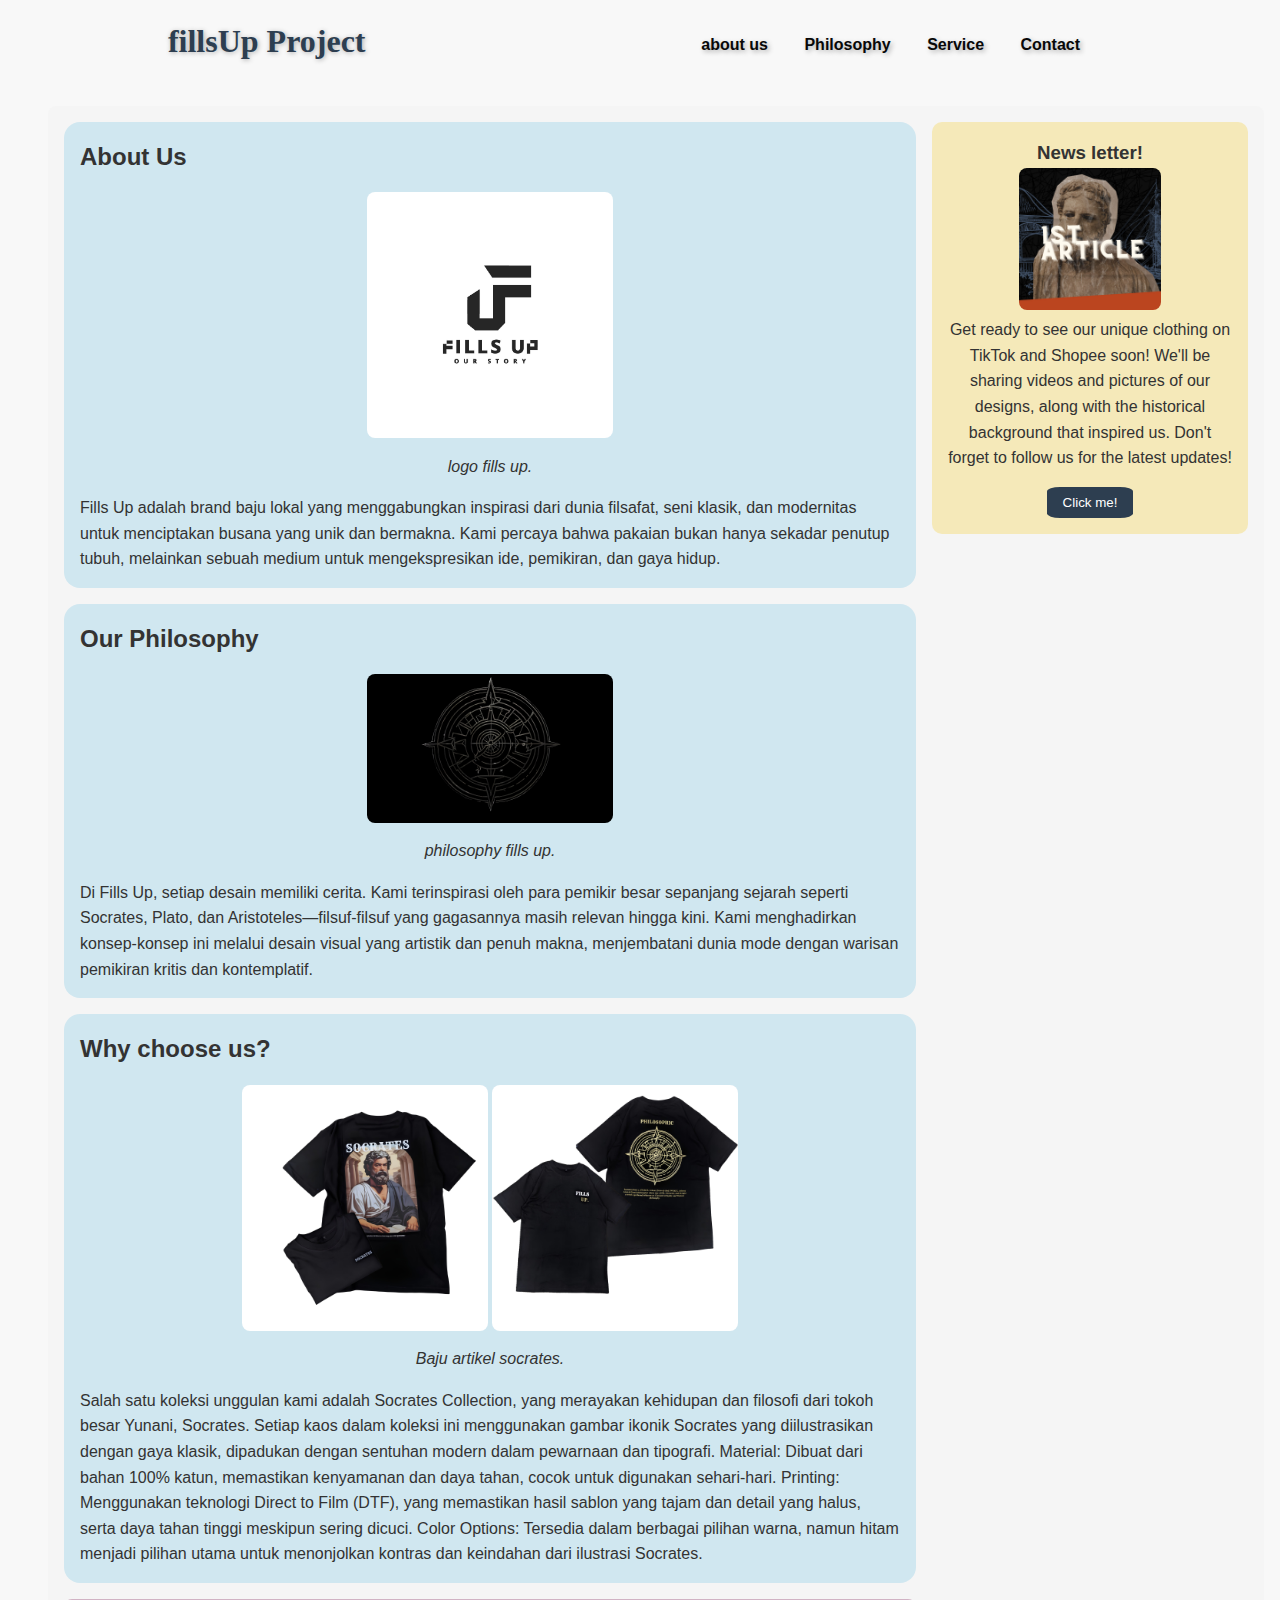
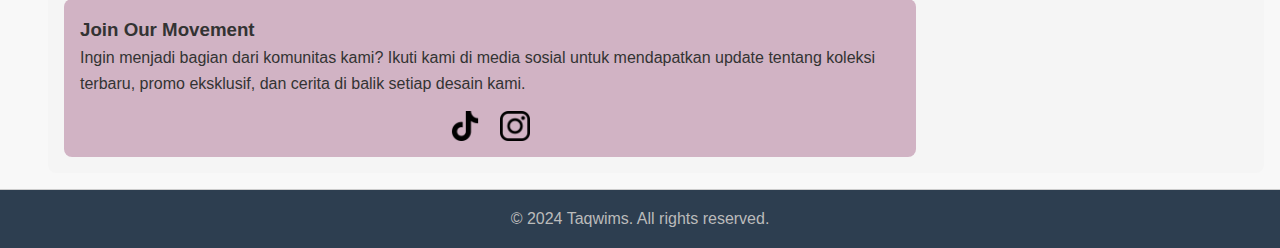
<file: www/index.html>
<!DOCTYPE html>
<html lang="id">
<head>
    <meta charset="UTF-8">
    <meta name="viewport" content="width=device-width, initial-scale=1.0">
    <title>fillsUp</title>
    <link rel="stylesheet" href="style.css">
</head>
<body>
    <header>
        <h1>fillsUp Project</h1>
        <nav class="top-nav">
            <div class="menu-toggle" id="menu-toggle">
                &#9776; <!-- Simbol hamburger -->
            </div>
            <ul class="nav-links" id="nav-links">
                <li><a href="#about us">about us</a></li>
                <li><a href="#Philosophy">Philosophy</a></li>
                <li><a href="#services">Service</a></li>
                <li><a href="#contact">Contact</a></li>
            </ul>
        </nav>
    </header>

    <main>
        <div class="content-container">
            <article id="about us">
                <h2>About Us</h2>
                <figure>
                    <img src="./assets/fillsup.jpg" alt="Gambar logo fills up">
                    <figcaption>logo fills up.</figcaption>
                </figure>
                <p>Fills Up adalah brand baju lokal yang menggabungkan inspirasi dari dunia filsafat, seni klasik, dan modernitas untuk menciptakan busana yang unik dan bermakna. Kami percaya bahwa pakaian bukan hanya sekadar penutup tubuh, melainkan sebuah medium untuk mengekspresikan ide, pemikiran, dan gaya hidup.</p>
            </article>
            <article id="Philosophy">
                <h2>Our Philosophy</h2>
                <figure>
                    <img src="./assets/philosophy.jpg" alt="Gambar Artikel">
                    <figcaption>philosophy fills up.</figcaption>
                </figure>
                <p>Di Fills Up, setiap desain memiliki cerita. Kami terinspirasi oleh para pemikir besar sepanjang sejarah seperti Socrates, Plato, dan Aristoteles—filsuf-filsuf yang gagasannya masih relevan hingga kini. Kami menghadirkan konsep-konsep ini melalui desain visual yang artistik dan penuh makna, menjembatani dunia mode dengan warisan pemikiran kritis dan kontemplatif.</p>
            </article>
            <article id="services">
                <h2>Why choose us?</h2>
                <figure>
                    <img src="./assets/baju socrates.jpg" alt="Gambar Artikel">
                    <img src="./assets/baju filsup.jpg" alt="Gambar Artikel">
                    <figcaption>Baju artikel socrates.</figcaption>
                </figure>
                <p>Salah satu koleksi unggulan kami adalah Socrates Collection, yang merayakan kehidupan dan filosofi dari tokoh besar Yunani, Socrates. Setiap kaos dalam koleksi ini menggunakan gambar ikonik Socrates yang diilustrasikan dengan gaya klasik, dipadukan dengan sentuhan modern dalam pewarnaan dan tipografi. Material: Dibuat dari bahan 100% katun, memastikan kenyamanan dan daya tahan, cocok untuk digunakan sehari-hari. Printing: Menggunakan teknologi Direct to Film (DTF), yang memastikan hasil sablon yang tajam dan detail yang halus, serta daya tahan tinggi meskipun sering dicuci. Color Options: Tersedia dalam berbagai pilihan warna, namun hitam menjadi pilihan utama untuk menonjolkan kontras dan keindahan dari ilustrasi Socrates.</p>
            </article>
            <section>
                <h3>Join Our Movement</h3>
                <p>Ingin menjadi bagian dari komunitas kami? Ikuti kami di media sosial untuk mendapatkan update tentang koleksi terbaru, promo eksklusif, dan cerita di balik setiap desain kami.</p>
                <div class="social-media">
                    <a href="https://www.tiktok.com/@fillsupp" target="_blank">
                        <img src="./assets/tiktok.png" alt="tiktok">
                    </a>
                    <a href="https://www.instagram.com/fillsupproject/" target="_blank">
                        <img src="./assets/ig.png" alt="Instagram">
                    </a>
                </div>
            </section>
        </div>

        <aside>
            <h3>News letter!</h3>
            <img src="./assets/1st article.jpg" alt="1st article">
            <p>Get ready to see our unique clothing on TikTok and Shopee soon! We'll be sharing videos and pictures of our designs, along with the historical background that inspired us. Don't forget to follow us for the latest updates!</p>
            <a href="https://www.instagram.com/p/C4ARF7QSwU6/" target="_blank">
                <button type="button">Click me!</button>
            </a>
        </aside>
    </main>

    <footer>
        <p>&copy; 2024 Taqwims. All rights reserved.</p>
    </footer>

</body>
</html>
</file>
<file: www/style.css>
/* Reset dan global styling */
* {
    margin: 0;
    padding: 0;
    box-sizing: border-box;
    font-family: Arial, sans-serif;
}

body {
    line-height: 1.6;
    background-color: #f8f8f8;
    color: #333;
}

/* Gaya untuk header */
header {
    color: #2d3e50;
    padding: 1rem;
    display: flex;
    justify-content:space-around;
    font-weight: bold;
    text-shadow: 1px 1px 5px rgba(0, 0, 0, 0.3);
}

h1 {
    font-family: inter;
}

/* Gaya untuk navigasi */
nav {
    padding: 1rem;
    text-align: center;
}

nav ul {
    list-style: none;
}

nav ul li {
    display: inline;
    margin: 0 1rem;
    text-shadow: 2px 2px 5px rgba(0, 0, 0, 0.3);
}

nav ul li a:hover {
    color: #466485;
}

nav ul li a {
    color: #080808;
    text-decoration: none;
    font-weight: bold;
}

.menu-toggle {
    display: none;
}

/* Container untuk aside dan main */
main {
    display: flex;
    margin: 1rem;
    margin-left: 3rem;
    background-color: #f5f5f5;
    padding: 1rem;
    border-radius: 8px;
}

.content-container {
    flex: 3;
}

aside {
    background-color: #f5e9b9;
    padding: 1rem;
    flex: 1;
    margin-left: 1rem;
    text-align: center;
    border-radius: 10px;
    align-self: flex-start;
}

aside img {
    max-width: 50%;
    height: auto;
    border-radius: 8px;
}

button {
    background-color: #2d3e50;
    color: white;
    border: none;
    padding: 0.5rem 1rem;
    cursor: pointer;
    margin-top: 1rem;
    border-radius: 15%;
}

/* Gaya untuk artikel */
article {
    background-color: #d0e7f0;
    padding: 1rem;
    margin-bottom: 1rem;
    border-radius: 1rem;
}

article h2 {
    margin-bottom: 0.5rem;
}

figure {
    margin: 1rem 0;
    text-align: center;
}

figure img {
    max-width: 30%;
    height: auto;
    border-radius: 8px;
}

figcaption {
    margin-top: 0.5rem;
    font-style: italic;
}

/* Gaya untuk section */
section {
    background-color: #d1b3c4;
    padding: 1rem;
    border-radius: 8px;
    margin-top: 1rem; /* Tambahkan margin untuk pemisah */
}

.social-media {
    display: flex;
    justify-content: center;
    gap: 20px;
    margin-top: 15px;
}

.social-media a {
    display: inline-block;
    width: 30px;
    height: 30px;
}

.social-media img {
    width: 100%;
    height: auto;
}

/* Gaya untuk footer */
footer {
    background-color: #2d3e50;
    color: #bbbbbb;
    text-align: center;
    padding: 1rem;
    margin-top: 1rem;
    border-top: 1px solid #ccc;
}

/* Responsif */
@media (max-width: 768px) {
    .menu-toggle {
        display: block;
    }

    .nav-links {
        display: none;
        flex-direction: column;
        width: 100%;
        top: 50px;
        gap: 0;
    }

    .nav-links.active {
        display: flex;
    }

    main {
        flex-direction: column; /* Ganti menjadi kolom pada layar kecil */
        margin: auto;
    }

    aside {
        margin: 1rem 0 0; /* Margin top untuk pemisah */
    }

    aside img {
        width: 40%;
    }
}

@media (max-width: 480px) {
    nav {
        padding: 0.5rem;
    }

    nav ul li a {
        font-size: 1rem;
    }

    header {
        padding: 0.5rem;
        font-size: 1.2rem;
    }

    aside {
        margin: 1rem 0 0;;
        padding: 0.5rem;
    }

    main {
        padding: 0.5rem;
    }

    article {
        padding: 0.5rem;
    }

    section {
        padding: 0.5rem;
    }

    footer {
        padding: 0.5rem;
        font-size: 0.8rem;
    }
}
</file>
